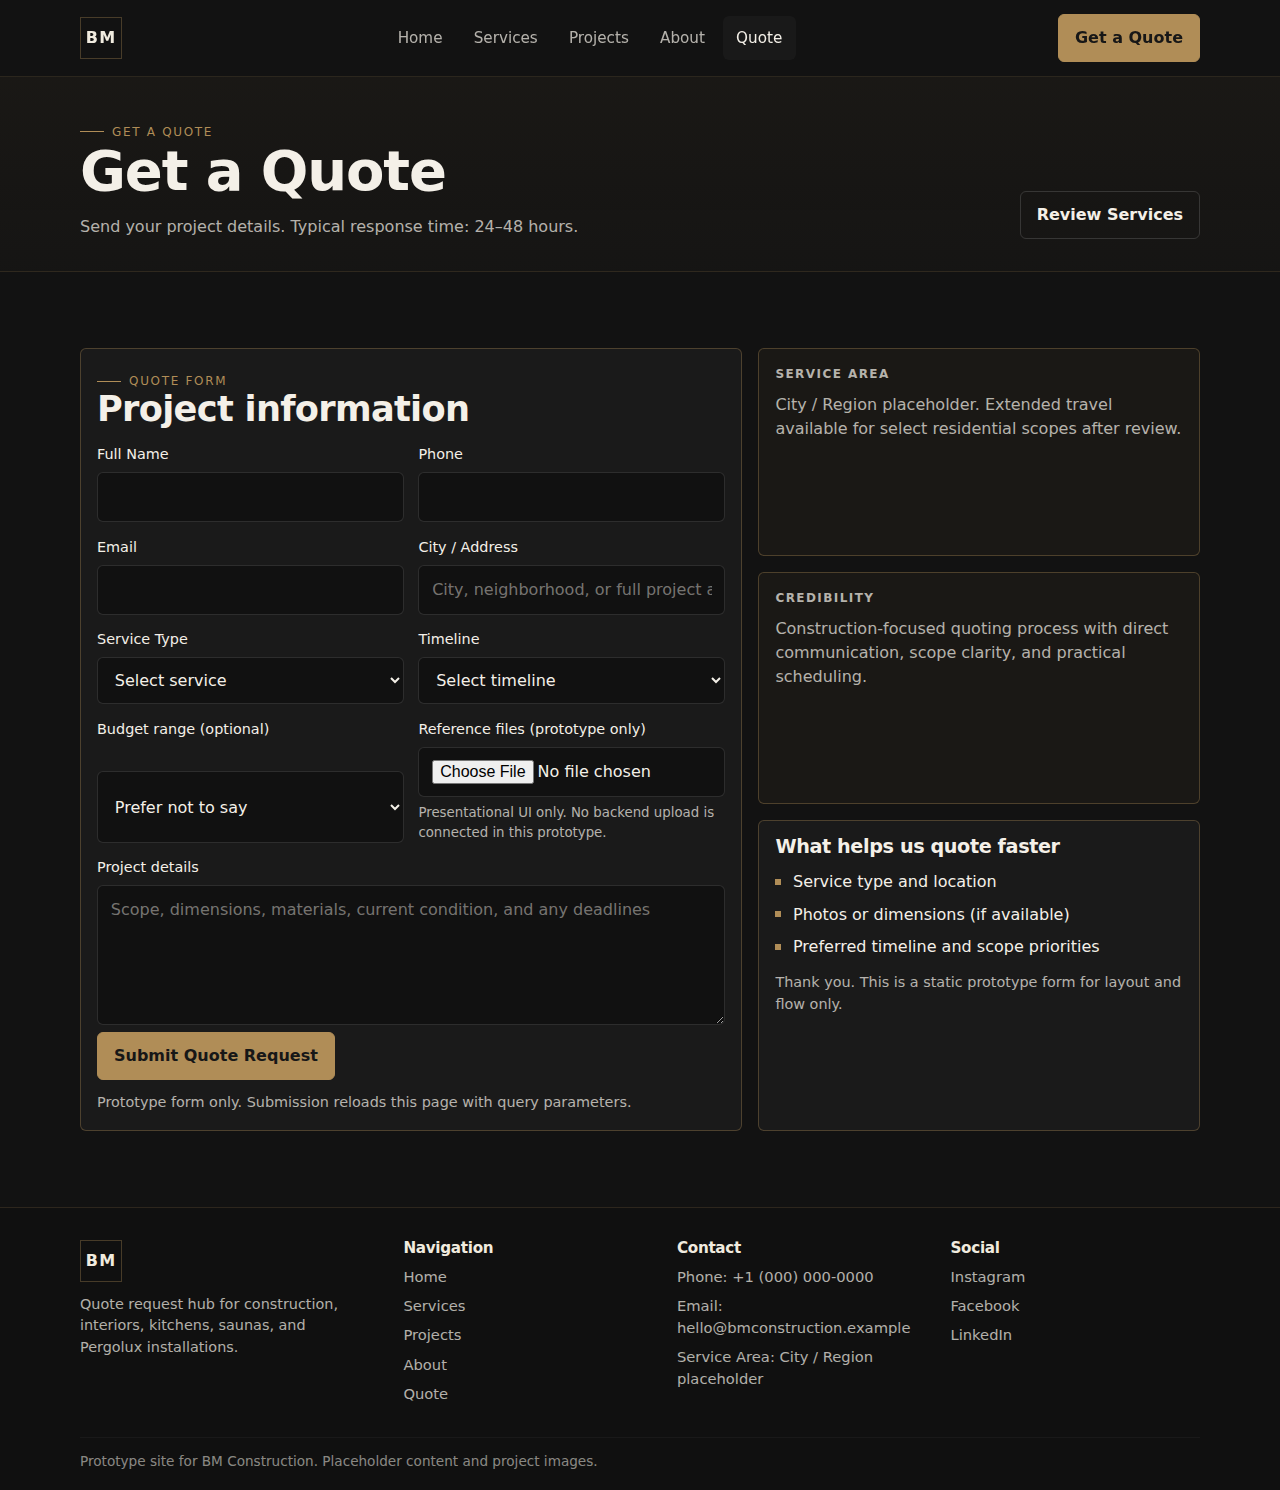
<file: quote.html>
<!DOCTYPE html>
<html lang="en">
<head>
  <meta charset="UTF-8">
  <meta name="viewport" content="width=device-width, initial-scale=1.0">
  <meta name="description" content="Request a quote for house construction, remodeling, interiors, kitchens, bathrooms, saunas, or Pergolux installations.">
  <title>Get a Quote | BM Construction</title>
  <link rel="stylesheet" href="style.css">
</head>
<body>
  <div class="site-shell">
    <header class="site-header" data-site-header>
      <div class="container header-inner">
        <a class="logo" href="index.html" aria-label="BM Home">BM</a>
        <div class="nav-wrap" id="primary-nav-wrap">
          <nav class="site-nav" id="primary-nav" aria-label="Primary navigation">
            <a href="index.html">Home</a>
            <a href="services.html">Services</a>
            <a href="projects.html">Projects</a>
            <a href="about.html">About</a>
            <a href="quote.html" aria-current="page">Quote</a>
          </nav>
        </div>
        <div class="header-actions">
          <a class="btn btn-primary hidden-mobile" href="quote.html">Get a Quote</a>
          <button class="menu-toggle" type="button" aria-expanded="false" aria-controls="primary-nav" data-menu-toggle>
            <span></span><span></span><span></span>
            <span class="sr-only" style="position:absolute;left:-9999px;">Toggle navigation</span>
          </button>
        </div>
      </div>
    </header>

    <main>
      <section class="mini-hero" aria-labelledby="quote-title">
        <div class="container hero-row">
          <div>
            <p class="kicker">Get a Quote</p>
            <h1 id="quote-title" style="max-width:none;">Get a Quote</h1>
            <p class="lead" style="margin-top:0.85rem;">Send your project details. Typical response time: 24–48 hours.</p>
          </div>
          <a class="btn btn-secondary" href="services.html">Review Services</a>
        </div>
      </section>

      <section class="section" aria-labelledby="quote-form-title">
        <div class="container form-layout">
          <div class="form-card">
            <div class="section-header" style="margin-bottom:1rem;">
              <div>
                <p class="kicker">Quote Form</p>
                <h2 id="quote-form-title">Project information</h2>
              </div>
            </div>

            <form method="GET" action="quote.html" aria-describedby="quote-helper">
              <div class="form-grid two-col">
                <div class="field">
                  <label for="full-name">Full Name</label>
                  <input id="full-name" name="name" type="text" autocomplete="name" required>
                </div>

                <div class="field">
                  <label for="phone">Phone</label>
                  <input id="phone" name="phone" type="tel" autocomplete="tel" required>
                </div>

                <div class="field">
                  <label for="email">Email</label>
                  <input id="email" name="email" type="email" autocomplete="email" required>
                </div>

                <div class="field">
                  <label for="address">City / Address</label>
                  <input id="address" name="address" type="text" autocomplete="street-address" placeholder="City, neighborhood, or full project address" required>
                </div>

                <div class="field">
                  <label for="service-type">Service Type</label>
                  <select id="service-type" name="service" required>
                    <option value="">Select service</option>
                    <option value="houses">houses</option>
                    <option value="kitchens">kitchens</option>
                    <option value="bathrooms">bathrooms</option>
                    <option value="saunas">saunas</option>
                    <option value="pergolux">pergolux</option>
                    <option value="interiors-general">interiors-general</option>
                  </select>
                </div>

                <div class="field">
                  <label for="timeline">Timeline</label>
                  <select id="timeline" name="timeline" required>
                    <option value="">Select timeline</option>
                    <option>As soon as possible</option>
                    <option>1-3 months</option>
                    <option>3-6 months</option>
                    <option>6+ months</option>
                    <option>Planning stage only</option>
                  </select>
                </div>

                <div class="field">
                  <label for="budget">Budget range (optional)</label>
                  <select id="budget" name="budget">
                    <option value="">Prefer not to say</option>
                    <option>Under $25k</option>
                    <option>$25k-$75k</option>
                    <option>$75k-$150k</option>
                    <option>$150k-$300k</option>
                    <option>$300k+</option>
                  </select>
                </div>

                <div class="field">
                  <label for="files">Reference files (prototype only)</label>
                  <input id="files" name="files" type="file" aria-describedby="files-note">
                  <small id="files-note">Presentational UI only. No backend upload is connected in this prototype.</small>
                </div>
              </div>

              <div class="field" style="margin-top:0.9rem;">
                <label for="details">Project details</label>
                <textarea id="details" name="details" placeholder="Scope, dimensions, materials, current condition, and any deadlines" required></textarea>
              </div>

              <div class="form-actions">
                <button class="btn btn-primary" type="submit">Submit Quote Request</button>
                <span id="quote-helper" class="helper-text">Prototype form only. Submission reloads this page with query parameters.</span>
              </div>
            </form>
          </div>

          <aside class="grid" aria-label="Trust information" style="gap:1rem;">
            <div class="trust-block">
              <p class="eyebrow">Service Area</p>
              <p style="margin-top:0.6rem;">City / Region placeholder. Extended travel available for select residential scopes after review.</p>
            </div>

            <div class="trust-block">
              <p class="eyebrow">Credibility</p>
              <p style="margin-top:0.6rem;">Construction-focused quoting process with direct communication, scope clarity, and practical scheduling.</p>
            </div>

            <div class="form-card">
              <h3>What helps us quote faster</h3>
              <ul class="list-check" style="margin-top:0.75rem;">
                <li>Service type and location</li>
                <li>Photos or dimensions (if available)</li>
                <li>Preferred timeline and scope priorities</li>
              </ul>
              <p class="prototype-note" id="thanks">Thank you. This is a static prototype form for layout and flow only.</p>
            </div>
          </aside>
        </div>
      </section>
    </main>

    <footer class="site-footer">
      <div class="container footer-grid">
        <div>
          <a class="logo" href="index.html" aria-label="BM Home">BM</a>
          <p class="helper-text" style="margin-top:0.75rem; max-width:30ch;">Quote request hub for construction, interiors, kitchens, saunas, and Pergolux installations.</p>
        </div>
        <div>
          <h3>Navigation</h3>
          <ul class="footer-list">
            <li><a href="index.html">Home</a></li>
            <li><a href="services.html">Services</a></li>
            <li><a href="projects.html">Projects</a></li>
            <li><a href="about.html">About</a></li>
            <li><a href="quote.html">Quote</a></li>
          </ul>
        </div>
        <div>
          <h3>Contact</h3>
          <ul class="footer-list">
            <li>Phone: +1 (000) 000-0000</li>
            <li>Email: hello@bmconstruction.example</li>
            <li>Service Area: City / Region placeholder</li>
          </ul>
        </div>
        <div>
          <h3>Social</h3>
          <ul class="footer-list">
            <li><a href="#">Instagram</a></li>
            <li><a href="#">Facebook</a></li>
            <li><a href="#">LinkedIn</a></li>
          </ul>
        </div>
      </div>
      <div class="container footer-bottom">Prototype site for BM Construction. Placeholder content and project images.</div>
    </footer>
  </div>

  <script>
    (function () {
      var header = document.querySelector('[data-site-header]');
      var toggle = document.querySelector('[data-menu-toggle]');
      if (header && toggle) {
        toggle.addEventListener('click', function () {
          var open = header.classList.toggle('menu-open');
          toggle.setAttribute('aria-expanded', open ? 'true' : 'false');
        });
      }

      var serviceField = document.getElementById('service-type');
      if (serviceField) {
        var params = new URLSearchParams(window.location.search);
        var service = params.get('service');
        var allowed = ['houses', 'kitchens', 'bathrooms', 'saunas', 'pergolux', 'interiors-general'];
        if (service && allowed.indexOf(service) !== -1) {
          serviceField.value = service;
        }
      }
    })();
  </script>
</body>
</html>
</file>
<file: style.css>
:root {
  --bg: #121212;
  --bg-2: #1a1a1a;
  --vanilla: #f0ebdf;
  --gold: #b08d57;
  --gold-2: #8f7144;
  --line: rgba(176, 141, 87, 0.35);
  --text: #f4f0e8;
  --text-muted: rgba(244, 240, 232, 0.72);
  --text-dark: #171717;
  --radius: 6px;
  --shadow: 0 16px 36px rgba(0, 0, 0, 0.22);
  --max: 1120px;
  --header-h: 76px;
}

* {
  box-sizing: border-box;
}

html {
  scroll-behavior: smooth;
}

body {
  margin: 0;
  background: var(--bg);
  color: var(--text);
  font-family: ui-sans-serif, system-ui, -apple-system, BlinkMacSystemFont, "Segoe UI", Roboto, Helvetica, Arial, sans-serif;
  line-height: 1.5;
}

a {
  color: inherit;
  text-decoration: none;
}

img {
  display: block;
  width: 100%;
  height: auto;
}

button,
input,
select,
textarea {
  font: inherit;
}

:focus-visible {
  outline: 2px solid var(--gold);
  outline-offset: 2px;
}

.site-shell {
  min-height: 100vh;
  display: flex;
  flex-direction: column;
}

.container {
  width: min(var(--max), calc(100% - 2rem));
  margin-inline: auto;
}

.section {
  padding: 3.75rem 0;
}

.section + .section {
  border-top: 1px solid rgba(255, 255, 255, 0.03);
}

.section-header {
  margin-bottom: 1.5rem;
  display: flex;
  align-items: end;
  justify-content: space-between;
  gap: 1rem;
}

.kicker {
  display: inline-flex;
  align-items: center;
  gap: 0.5rem;
  color: var(--gold);
  font-size: 0.75rem;
  text-transform: uppercase;
  letter-spacing: 0.14em;
}

.kicker::before {
  content: "";
  width: 24px;
  height: 1px;
  background: var(--gold);
}

h1,
h2,
h3,
h4 {
  margin: 0;
  line-height: 1.08;
  letter-spacing: -0.02em;
}

h1 {
  font-size: clamp(2rem, 5vw, 3.5rem);
  max-width: 14ch;
}

h2 {
  font-size: clamp(1.5rem, 3vw, 2.2rem);
}

h3 {
  font-size: 1.2rem;
}

p {
  margin: 0;
}

.lead {
  color: var(--text-muted);
  max-width: 62ch;
}

.eyebrow {
  color: var(--gold);
  font-weight: 600;
  text-transform: uppercase;
  letter-spacing: 0.12em;
  font-size: 0.75rem;
}

.site-header {
  position: sticky;
  top: 0;
  z-index: 50;
  background: rgba(18, 18, 18, 0.92);
  border-bottom: 1px solid rgba(176, 141, 87, 0.16);
  backdrop-filter: blur(10px);
}

.header-inner {
  min-height: var(--header-h);
  display: grid;
  grid-template-columns: auto 1fr auto;
  align-items: center;
  gap: 1rem;
}

.logo {
  display: inline-flex;
  align-items: center;
  justify-content: center;
  width: 42px;
  height: 42px;
  border: 1px solid var(--line);
  color: var(--vanilla);
  font-weight: 700;
  letter-spacing: 0.08em;
}

.nav-wrap {
  display: flex;
  justify-content: center;
}

.site-nav {
  display: flex;
  gap: 0.25rem;
  align-items: center;
}

.site-nav a {
  padding: 0.65rem 0.85rem;
  color: var(--text-muted);
  font-size: 0.95rem;
  border-radius: var(--radius);
  transition: color 160ms ease, background-color 160ms ease;
}

.site-nav a:hover,
.site-nav a[aria-current="page"] {
  color: var(--text);
  background: rgba(255, 255, 255, 0.03);
}

.header-actions {
  display: flex;
  align-items: center;
  gap: 0.75rem;
}

.menu-toggle {
  display: none;
  border: 1px solid var(--line);
  background: transparent;
  color: var(--text);
  width: 42px;
  height: 42px;
  border-radius: var(--radius);
  cursor: pointer;
}

.menu-toggle span {
  display: block;
  width: 18px;
  height: 1px;
  background: currentColor;
  margin: 4px auto;
}

.btn {
  display: inline-flex;
  align-items: center;
  justify-content: center;
  gap: 0.45rem;
  min-height: 42px;
  padding: 0.7rem 1rem;
  border-radius: var(--radius);
  border: 1px solid transparent;
  cursor: pointer;
  font-weight: 600;
  transition: background-color 160ms ease, color 160ms ease, border-color 160ms ease;
}

.btn-primary {
  background: var(--gold);
  color: var(--text-dark);
  border-color: var(--gold);
}

.btn-primary:hover {
  background: #c49d63;
  border-color: #c49d63;
}

.btn-secondary {
  background: transparent;
  color: var(--text);
  border-color: rgba(255, 255, 255, 0.14);
}

.btn-secondary:hover {
  border-color: var(--gold);
  color: var(--gold);
}

.hero {
  position: relative;
  padding: 4.5rem 0 3.25rem;
  overflow: hidden;
}

.hero::before,
.hero::after {
  content: "";
  position: absolute;
  inset: 0;
  pointer-events: none;
}

.hero::before {
  background:
    repeating-linear-gradient(
      90deg,
      rgba(176, 141, 87, 0.07) 0,
      rgba(176, 141, 87, 0.07) 1px,
      transparent 1px,
      transparent 84px
    ),
    repeating-linear-gradient(
      0deg,
      rgba(255, 255, 255, 0.025) 0,
      rgba(255, 255, 255, 0.025) 1px,
      transparent 1px,
      transparent 64px
    );
  opacity: 0.8;
}

.hero::after {
  background:
    linear-gradient(115deg, transparent 0 55%, rgba(176, 141, 87, 0.06) 55% 56%, transparent 56% 100%),
    radial-gradient(circle at 82% 18%, rgba(176, 141, 87, 0.14), transparent 44%);
}

.hero-grid {
  position: relative;
  display: grid;
  gap: 2rem;
  align-items: end;
}

.hero-panel {
  background: linear-gradient(180deg, rgba(255, 255, 255, 0.02), rgba(255, 255, 255, 0));
  border: 1px solid rgba(176, 141, 87, 0.18);
  padding: 1rem;
  border-radius: var(--radius);
}

.hero-card-grid {
  display: grid;
  grid-template-columns: 1fr;
  gap: 0.85rem;
}

.metric-card {
  border: 1px solid rgba(176, 141, 87, 0.18);
  background: rgba(26, 26, 26, 0.75);
  padding: 1rem;
  border-radius: var(--radius);
}

.metric-card strong {
  display: block;
  font-size: 1.05rem;
  color: var(--vanilla);
}

.metric-card span {
  color: var(--text-muted);
  font-size: 0.9rem;
}

.hero-actions {
  margin-top: 1.35rem;
  display: flex;
  flex-wrap: wrap;
  gap: 0.75rem;
}

.hero-note {
  margin-top: 1rem;
  color: var(--text-muted);
  font-size: 0.95rem;
}

.grid {
  display: grid;
  gap: 1rem;
}

.service-grid-home {
  grid-template-columns: 1fr;
}

.service-card {
  position: relative;
  border: 1px solid var(--line);
  background: var(--bg-2);
  padding: 1.25rem;
  border-radius: var(--radius);
  transition: border-color 160ms ease, transform 160ms ease, background-color 160ms ease;
}

.service-card:hover {
  border-color: var(--gold);
  transform: translateY(-2px);
}

.service-card h3 {
  margin-bottom: 0.45rem;
}

.service-card p {
  color: var(--text-muted);
  font-size: 0.95rem;
}

.service-card .card-link {
  margin-top: 1rem;
  color: var(--gold);
  font-weight: 600;
  font-size: 0.92rem;
}

.service-card.primary {
  border-width: 1px;
  background:
    linear-gradient(180deg, rgba(176, 141, 87, 0.08), rgba(176, 141, 87, 0.02));
}

.service-card.primary::before {
  content: "Primary Service";
  position: absolute;
  top: 0.85rem;
  right: 0.85rem;
  color: var(--gold);
  font-size: 0.7rem;
  letter-spacing: 0.12em;
  text-transform: uppercase;
}

.image-grid {
  display: grid;
  gap: 0.8rem;
  grid-template-columns: repeat(2, 1fr);
}

.image-tile {
  position: relative;
  background: var(--bg-2);
  border: 1px solid rgba(176, 141, 87, 0.2);
  border-radius: var(--radius);
  overflow: hidden;
  aspect-ratio: 4 / 3;
}

.image-tile img {
  height: 100%;
  object-fit: cover;
  background: linear-gradient(135deg, #242424, #191919);
}

.image-tile::after {
  content: "";
  position: absolute;
  inset: 0;
  background: linear-gradient(180deg, transparent 35%, rgba(0, 0, 0, 0.35));
}

.image-label {
  position: absolute;
  left: 0.65rem;
  bottom: 0.6rem;
  z-index: 1;
  font-size: 0.82rem;
  color: var(--text);
}

.panel-vanilla {
  background: var(--vanilla);
  color: var(--text-dark);
  border: 1px solid rgba(176, 141, 87, 0.45);
  border-radius: var(--radius);
  padding: 1.25rem;
}

.panel-vanilla .lead,
.panel-vanilla p {
  color: rgba(23, 23, 23, 0.78);
}

.panel-vanilla h2,
.panel-vanilla h3 {
  color: var(--text-dark);
}

.list-clean {
  margin: 0;
  padding-left: 1rem;
}

.list-clean li {
  margin: 0.35rem 0;
}

.list-check {
  list-style: none;
  padding: 0;
  margin: 0;
  display: grid;
  gap: 0.55rem;
}

.list-check li {
  position: relative;
  padding-left: 1.1rem;
}

.list-check li::before {
  content: "";
  position: absolute;
  left: 0;
  top: 0.55em;
  width: 6px;
  height: 6px;
  background: var(--gold);
}

.projects-preview-grid {
  grid-template-columns: repeat(2, 1fr);
}

.projects-group {
  margin-top: 1.5rem;
}

.group-header {
  display: flex;
  align-items: center;
  justify-content: space-between;
  gap: 1rem;
  margin-bottom: 0.9rem;
}

.group-header h3 {
  font-size: 1.05rem;
}

.tabs {
  display: flex;
  flex-wrap: wrap;
  gap: 0.6rem;
}

.tab-link {
  border: 1px solid rgba(255, 255, 255, 0.14);
  border-radius: var(--radius);
  padding: 0.55rem 0.75rem;
  color: var(--text-muted);
  font-size: 0.9rem;
}

.tab-link:hover {
  color: var(--gold);
  border-color: var(--gold);
}

.testimonials {
  grid-template-columns: 1fr;
}

.quote-card {
  border: 1px solid var(--line);
  border-left: 3px solid var(--gold);
  padding: 1rem;
  border-radius: var(--radius);
  background: var(--bg-2);
}

.quote-card p {
  color: var(--text-muted);
}

.quote-card cite {
  display: block;
  margin-top: 0.8rem;
  color: var(--vanilla);
  font-style: normal;
  font-weight: 600;
}

.cta-strip {
  border: 1px solid var(--line);
  background: linear-gradient(90deg, rgba(176, 141, 87, 0.09), rgba(176, 141, 87, 0.02));
  border-radius: var(--radius);
  padding: 1.2rem;
  display: grid;
  gap: 0.8rem;
  align-items: center;
}

.card-grid-3 {
  grid-template-columns: 1fr;
}

.subservice-card {
  background: var(--vanilla);
  color: var(--text-dark);
  border: 1px solid rgba(176, 141, 87, 0.42);
  border-top: 3px solid var(--gold);
  border-radius: var(--radius);
  padding: 1rem;
}

.subservice-card p {
  color: rgba(23, 23, 23, 0.78);
}

.subservice-card .btn-secondary {
  color: var(--text-dark);
  border-color: rgba(23, 23, 23, 0.2);
}

.subservice-card .btn-secondary:hover {
  color: var(--gold-2);
  border-color: var(--gold);
}

.quick-jump {
  display: flex;
  flex-wrap: wrap;
  gap: 0.6rem;
  margin-top: 1rem;
}

.quick-jump a {
  border: 1px solid rgba(255, 255, 255, 0.12);
  color: var(--text-muted);
  padding: 0.55rem 0.75rem;
  border-radius: var(--radius);
  font-size: 0.9rem;
}

.quick-jump a:hover {
  border-color: var(--gold);
  color: var(--gold);
}

.mini-hero {
  padding: 2.4rem 0 2rem;
  border-bottom: 1px solid rgba(176, 141, 87, 0.14);
  background:
    linear-gradient(180deg, rgba(176, 141, 87, 0.05), rgba(176, 141, 87, 0.02));
}

.mini-hero .hero-row {
  display: grid;
  gap: 1rem;
}

.form-layout {
  display: grid;
  gap: 1rem;
}

.form-card {
  border: 1px solid var(--line);
  background: var(--bg-2);
  border-radius: var(--radius);
  padding: 1rem;
}

.form-grid {
  display: grid;
  gap: 0.9rem;
}

.form-grid.two-col {
  grid-template-columns: 1fr;
}

.field {
  display: grid;
  gap: 0.4rem;
}

.field label {
  font-size: 0.9rem;
  color: var(--text);
}

.field small {
  color: var(--text-muted);
}

.field input,
.field select,
.field textarea {
  width: 100%;
  border: 1px solid rgba(255, 255, 255, 0.12);
  background: #111111;
  color: var(--text);
  border-radius: var(--radius);
  padding: 0.75rem 0.8rem;
  transition: border-color 140ms ease, box-shadow 140ms ease;
}

.field input::placeholder,
.field textarea::placeholder {
  color: rgba(244, 240, 232, 0.45);
}

.field input:focus,
.field select:focus,
.field textarea:focus {
  outline: none;
  border-color: var(--gold);
  box-shadow: 0 0 0 2px rgba(176, 141, 87, 0.15);
}

.field textarea {
  min-height: 140px;
  resize: vertical;
}

.form-actions {
  display: flex;
  flex-wrap: wrap;
  align-items: center;
  gap: 0.75rem;
  margin-top: 0.4rem;
}

.helper-text {
  color: var(--text-muted);
  font-size: 0.9rem;
}

.prototype-note {
  margin-top: 0.8rem;
  color: var(--text-muted);
  font-size: 0.9rem;
}

.trust-block {
  border: 1px solid var(--line);
  background: rgba(176, 141, 87, 0.05);
  border-radius: var(--radius);
  padding: 1rem;
}

.trust-block p,
.trust-block li {
  color: var(--text-muted);
}

.site-footer {
  margin-top: auto;
  border-top: 1px solid rgba(176, 141, 87, 0.18);
  background: #101010;
}

.footer-grid {
  display: grid;
  gap: 1.5rem;
  padding: 2rem 0;
}

.footer-grid h3 {
  font-size: 0.95rem;
  color: var(--vanilla);
  margin-bottom: 0.6rem;
}

.footer-list {
  list-style: none;
  padding: 0;
  margin: 0;
  display: grid;
  gap: 0.45rem;
}

.footer-list a,
.footer-list li {
  color: var(--text-muted);
  font-size: 0.92rem;
}

.footer-list a:hover {
  color: var(--gold);
}

.footer-bottom {
  border-top: 1px solid rgba(255, 255, 255, 0.04);
  padding: 0.8rem 0 1.2rem;
  color: rgba(244, 240, 232, 0.55);
  font-size: 0.85rem;
}

.hidden-mobile {
  display: none;
}

.desktop-only {
  display: none;
}

@media (min-width: 768px) {
  .section {
    padding: 4.75rem 0;
  }

  .hero-grid {
    grid-template-columns: 1.2fr 0.8fr;
    min-height: 420px;
  }

  .hero-card-grid {
    grid-template-columns: 1fr;
  }

  .service-grid-home {
    grid-template-columns: 1fr 1.2fr 1fr;
    align-items: stretch;
  }

  .service-grid-home .primary {
    order: 2;
    transform: scale(1.01);
  }

  .service-grid-home .secondary-left {
    order: 1;
  }

  .service-grid-home .secondary-right {
    order: 3;
  }

  .projects-preview-grid {
    grid-template-columns: repeat(3, 1fr);
  }

  .testimonials {
    grid-template-columns: 1fr 1fr;
  }

  .cta-strip {
    grid-template-columns: 1fr auto;
    padding: 1.35rem 1.4rem;
  }

  .card-grid-3 {
    grid-template-columns: repeat(3, 1fr);
  }

  .footer-grid {
    grid-template-columns: 1.2fr 1fr 1fr 1fr;
    align-items: start;
  }

  .mini-hero .hero-row {
    grid-template-columns: 1fr auto;
    align-items: end;
  }

  .form-layout {
    grid-template-columns: 1.2fr 0.8fr;
  }

  .form-grid.two-col {
    grid-template-columns: 1fr 1fr;
  }

  .hidden-mobile {
    display: inline-flex;
  }

  .desktop-only {
    display: block;
  }
}

@media (min-width: 1024px) {
  .hero {
    padding: 5.25rem 0 4rem;
  }

  .hero-panel {
    padding: 1.25rem;
  }

  .metric-card {
    padding: 1.1rem;
  }

  .image-grid.tight-3 {
    grid-template-columns: repeat(3, 1fr);
  }
}

@media (max-width: 767.98px) {
  .header-inner {
    grid-template-columns: auto auto auto;
  }

  .nav-wrap {
    position: absolute;
    top: calc(100% + 1px);
    left: 0;
    right: 0;
    background: rgba(18, 18, 18, 0.98);
    border-bottom: 1px solid rgba(176, 141, 87, 0.16);
    padding: 0 1rem;
    max-height: 0;
    overflow: hidden;
    transition: max-height 180ms ease;
    justify-content: stretch;
  }

  .site-header.menu-open .nav-wrap {
    max-height: 420px;
    padding-bottom: 0.8rem;
  }

  .site-nav {
    width: 100%;
    flex-direction: column;
    align-items: stretch;
    padding-top: 0.75rem;
  }

  .site-nav a {
    padding: 0.75rem 0.25rem;
    border-bottom: 1px solid rgba(255, 255, 255, 0.04);
    border-radius: 0;
  }

  .header-actions .btn-primary {
    display: none;
  }

  .menu-toggle {
    display: inline-flex;
    flex-direction: column;
    justify-content: center;
    align-items: center;
  }

  .header-actions {
    justify-content: flex-end;
  }

  .hero-card-grid {
    grid-template-columns: 1fr;
  }

  .image-grid.tight-3 {
    grid-template-columns: 1fr;
  }
}
</file>
